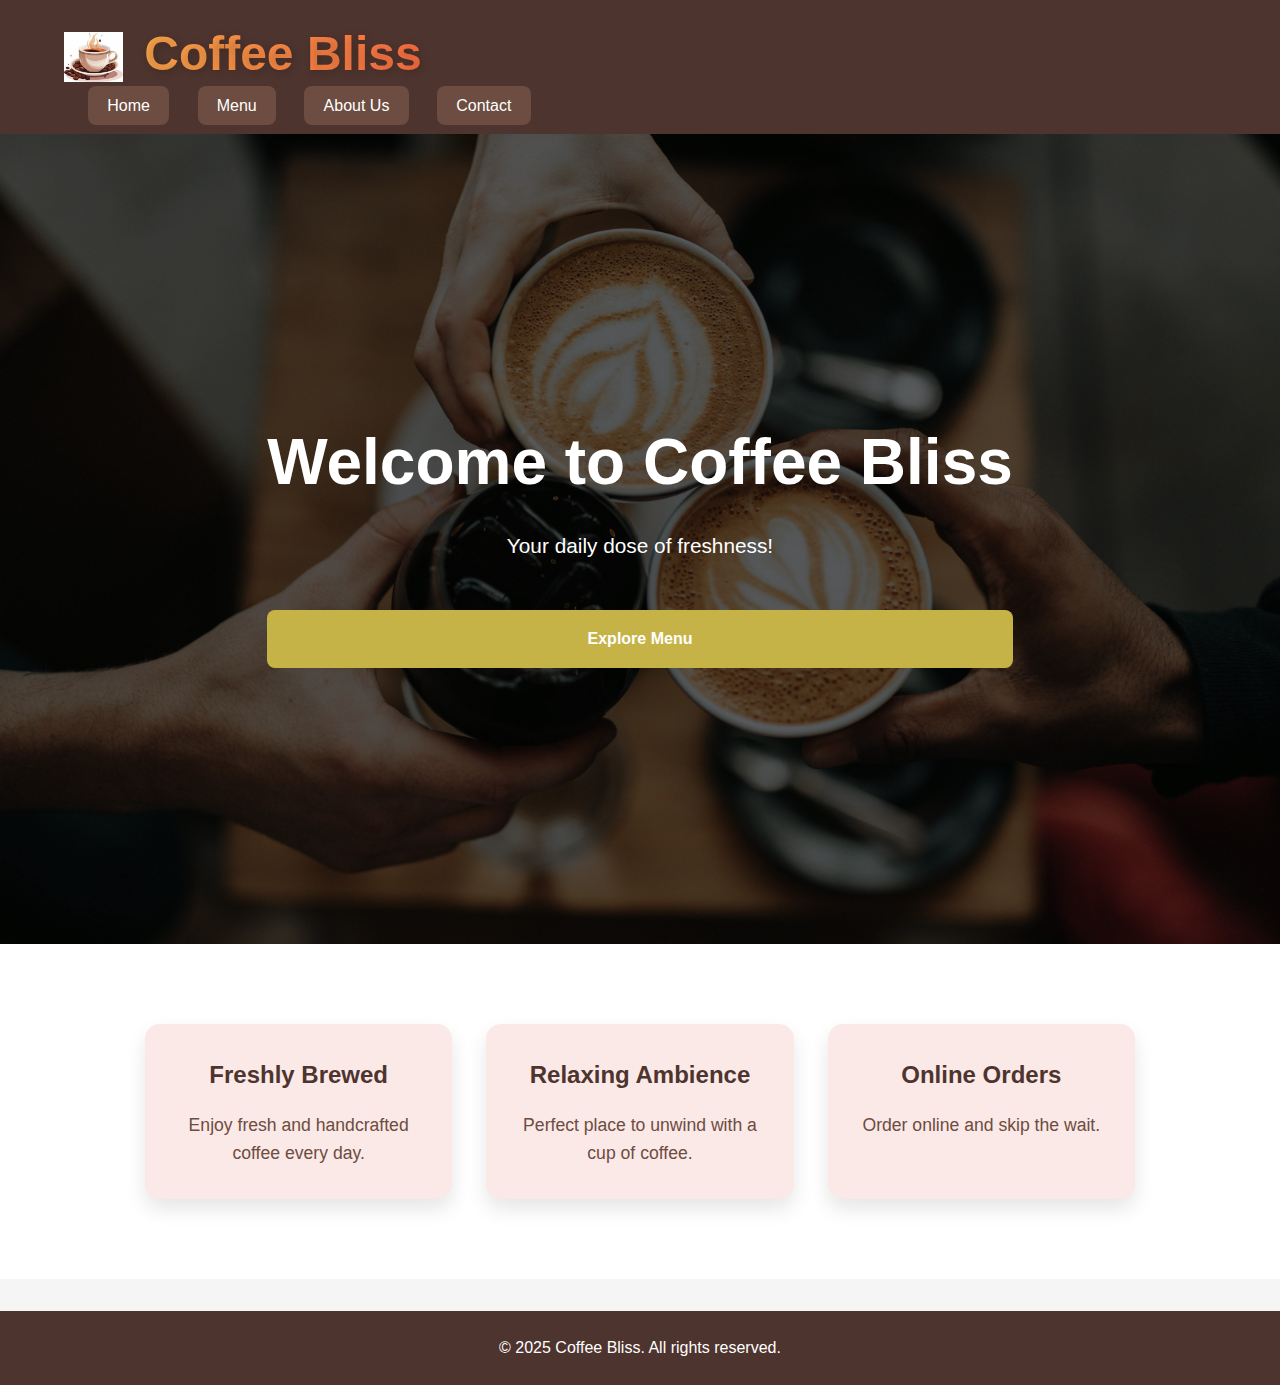
<file: coffeebliss/index.html>
<!DOCTYPE html>
<html lang="en">
<head>
    <meta charset="UTF-8">
    <meta name="viewport" content="width=device-width, initial-scale=1.0">
    <title>Coffee Bliss</title>
    <!-- Preload Hero Image -->
    <link rel="preload" as="image" href="images/coffee1.webp">
    <link rel="stylesheet" href="css/style.css">
</head>
<body>
    <header>
        <div class="navbar">
            <a href="index.html" class="logo">
                <img src="images/logo.png" alt="Coffee Bliss Logo" class="logo-img"> Coffee Bliss
            </a>
            <nav>
                <a href="index.html">Home</a>
                <a href="menu.html">Menu</a>
                <a href="about.html">About Us</a>
                <a href="contact.html">Contact</a>
            </nav>
        </div>
    </header>

    <section class="hero">
        <div class="hero-text">
            <h1>Welcome to Coffee Bliss</h1>
            <p>Your daily dose of freshness!</p>
            <a href="menu.html" class="btn">Explore Menu</a>
        </div>
    </section>

    <section class="features">
        <div class="feature-box">
            <h2>Freshly Brewed</h2>
            <p>Enjoy fresh and handcrafted coffee every day.</p>
        </div>
        <div class="feature-box">
            <h2>Relaxing Ambience</h2>
            <p>Perfect place to unwind with a cup of coffee.</p>
        </div>
        <div class="feature-box">
            <h2>Online Orders</h2>
            <p>Order online and skip the wait.</p>
        </div>
    </section>

    <footer>
        <p>&copy; 2025 Coffee Bliss. All rights reserved.</p>
    </footer>
    <script src="js/script.js"></script>
</body>
</html>
</file>
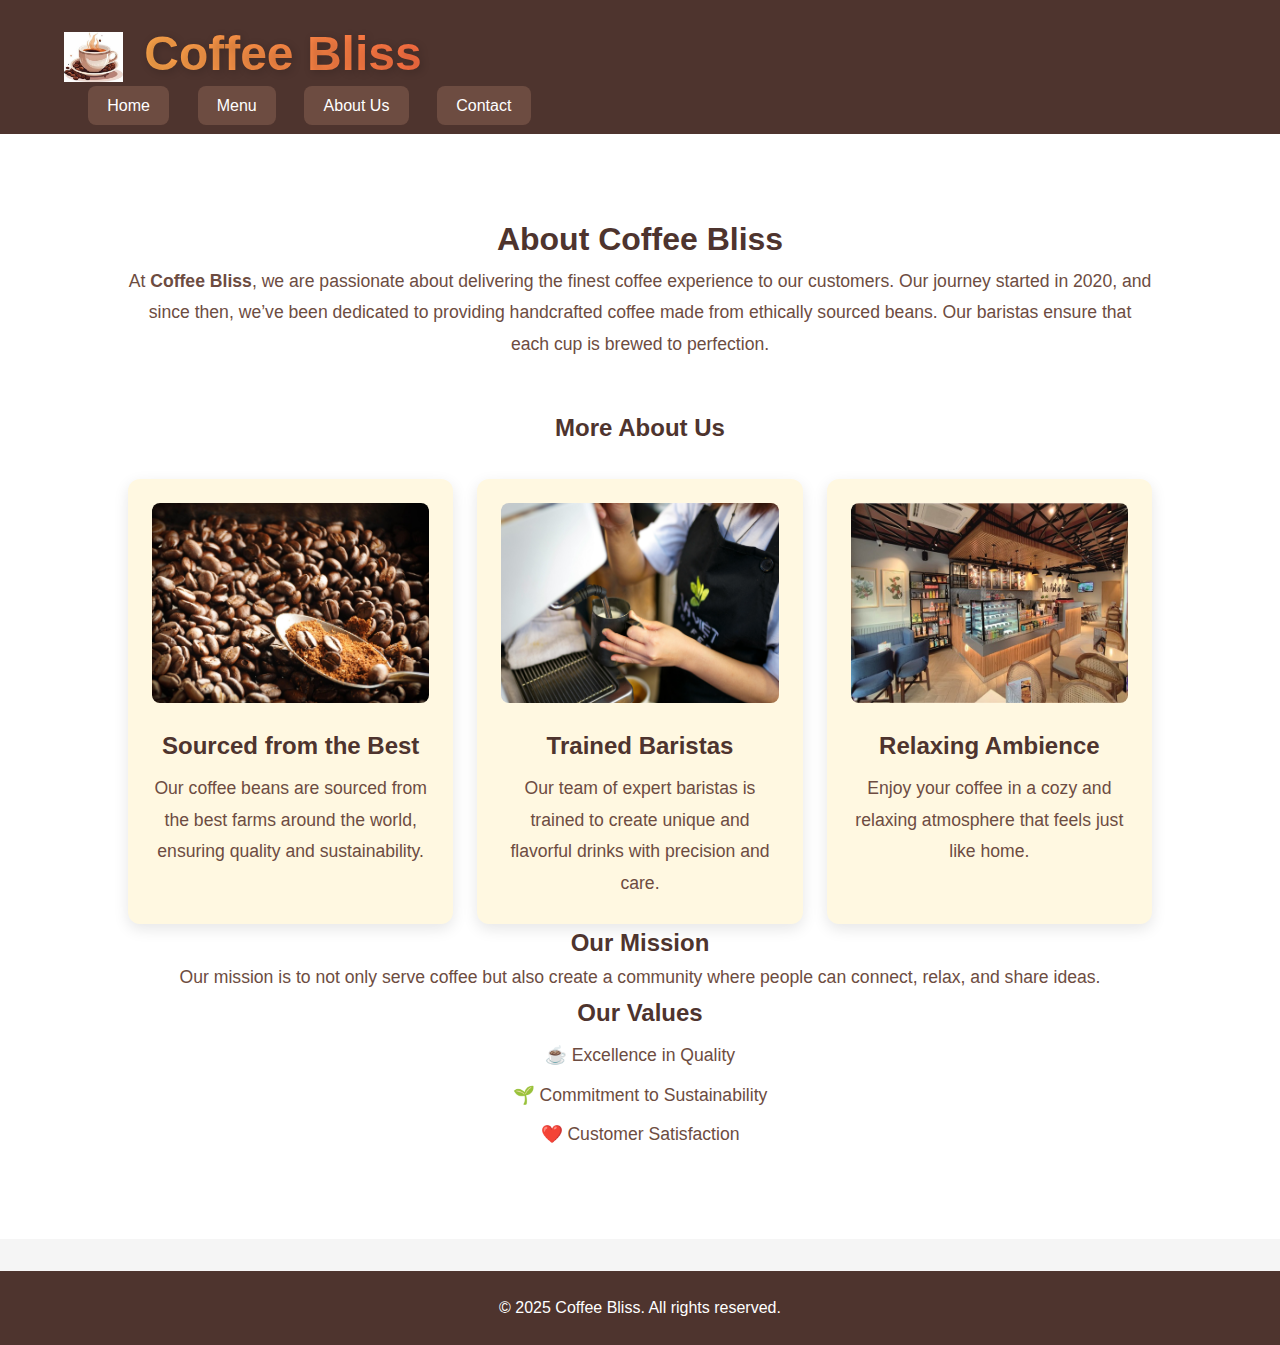
<file: coffeebliss/about.html>
<!DOCTYPE html>
<html lang="en">
<head>
    <meta charset="UTF-8">
    <meta name="viewport" content="width=device-width, initial-scale=1.0">
    <title>About Us | Coffee Bliss</title>
    <link rel="stylesheet" href="css/style.css">
</head>
<body>
    <header>
        <div class="navbar">
            <a href="index.html" class="logo">
                <img src="images/logo.png" alt="Coffee Bliss Logo" class="logo-img"> Coffee Bliss
            </a>
            <nav>
                <a href="index.html">Home</a>
                <a href="menu.html">Menu</a>
                <a href="about.html">About Us</a>
                <a href="contact.html">Contact</a>
            </nav>
        </div>
    </header>

    <section class="about">
        <h1>About Coffee Bliss</h1>
        <p>
            At <strong>Coffee Bliss</strong>, we are passionate about delivering the finest coffee experience to our customers. 
            Our journey started in 2020, and since then, we’ve been dedicated to providing handcrafted coffee made from 
            ethically sourced beans. Our baristas ensure that each cup is brewed to perfection.
        </p>

        <!-- 📚 More About Us Section -->
        <section class="more-about">
            <h2>More About Us</h2>
            <div class="about-grid">
                <div class="about-item">
                    <img src="images/coffee-farm.webp" alt="Coffee Farm">
                    <h3>Sourced from the Best</h3>
                    <p>Our coffee beans are sourced from the best farms around the world, ensuring quality and sustainability.</p>
                </div>
                <div class="about-item">
                    <img src="images/barista.webp" alt="Expert Baristas">
                    <h3>Trained Baristas</h3>
                    <p>Our team of expert baristas is trained to create unique and flavorful drinks with precision and care.</p>
                </div>
                <div class="about-item">
                    <img src="images/coffee-shop.webp" alt="Relaxing Ambience">
                    <h3>Relaxing Ambience</h3>
                    <p>Enjoy your coffee in a cozy and relaxing atmosphere that feels just like home.</p>
                </div>
            </div>
        </section>

        <h2>Our Mission</h2>
        <p>
            Our mission is to not only serve coffee but also create a community where people can connect, relax, and share ideas.
        </p>

        <h2>Our Values</h2>
        <ul>
            <li>☕ Excellence in Quality</li>
            <li>🌱 Commitment to Sustainability</li>
            <li>❤️ Customer Satisfaction</li>
        </ul>
    </section>

    <footer>
        <p>&copy; 2025 Coffee Bliss. All rights reserved.</p>
    </footer>
</body>
</html>
</file>
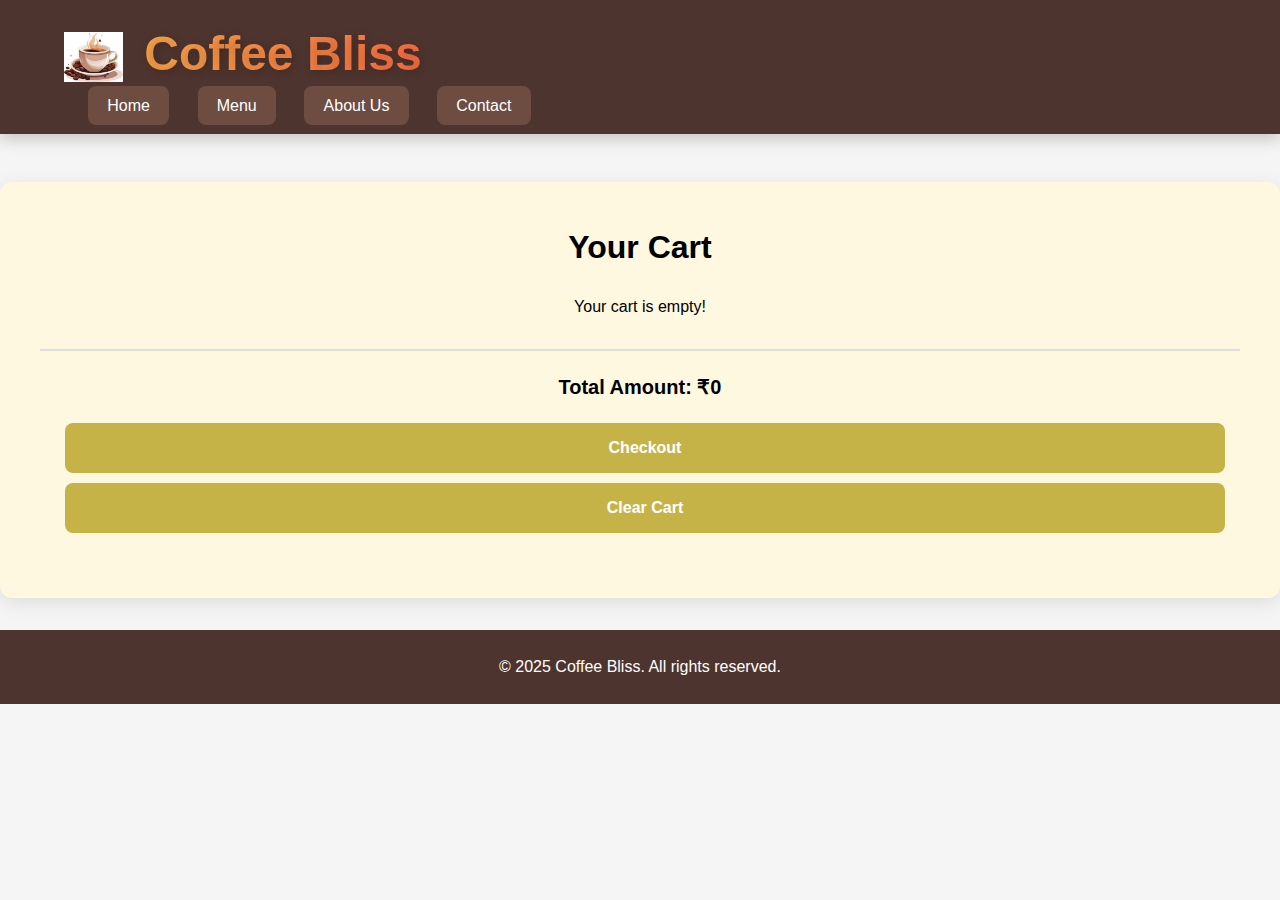
<file: coffeebliss/cart.html>
<!DOCTYPE html>
<html lang="en">
<head>
    <meta charset="UTF-8">
    <meta name="viewport" content="width=device-width, initial-scale=1.0">
    <title>Cart | Coffee Bliss</title>
    <link rel="stylesheet" href="css/style.css">
</head>
<body>
    <header>
        <div class="navbar">
            <a href="index.html" class="logo">
                <img src="images/logo.png" alt="Coffee Bliss Logo" class="logo-img"> Coffee Bliss
            </a>
            <nav>
                <a href="index.html">Home</a>
                <a href="menu.html">Menu</a>
                <a href="about.html">About Us</a>
                <a href="contact.html">Contact</a>
            </nav>
        </div>
    </header>

    <section class="cart">
        <h1>Your Cart</h1>
        <div id="cart-container" class="cart-grid">
            <!-- Cart items will be dynamically loaded here -->
        </div>

        <div class="cart-summary">
            <h3>Total Amount: <span id="cartTotal">₹0</span></h3>
            <button class="btn checkout-btn" onclick="checkout()">Checkout</button>
            <button class="btn clear-btn" onclick="clearCart()">Clear Cart</button>
        </div>
    </section>

    <footer>
        <p>&copy; 2025 Coffee Bliss. All rights reserved.</p>
    </footer>

    <script src="js/cart.js"></script>
</body>
</html>
</file>
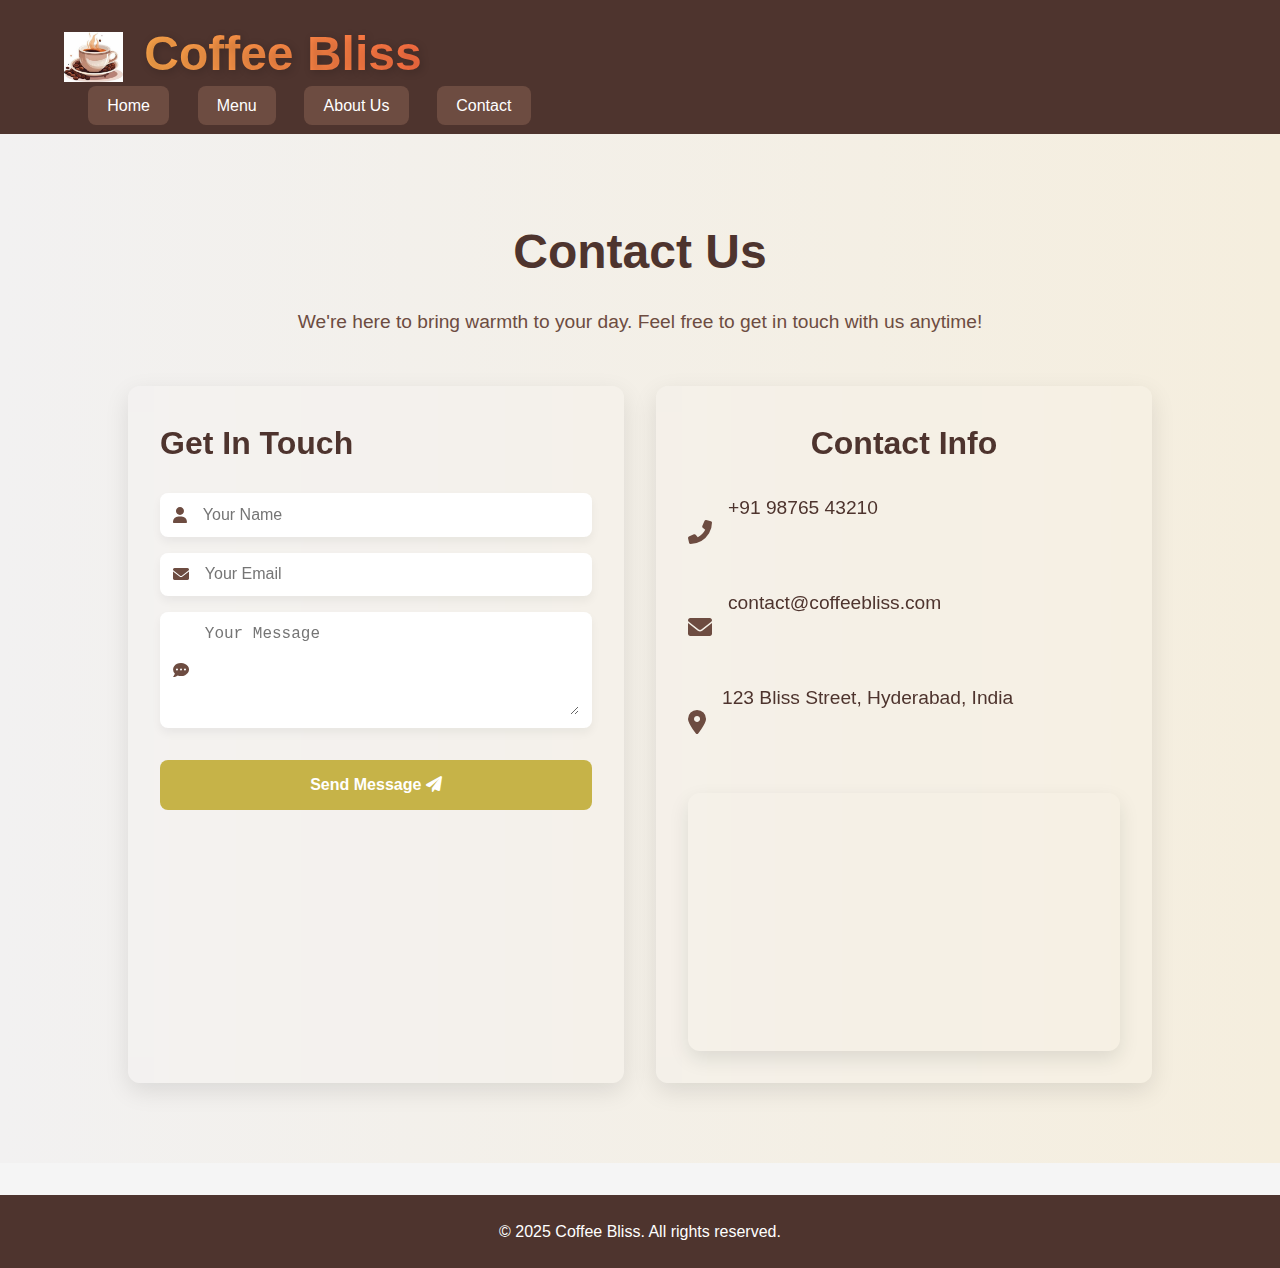
<file: coffeebliss/contact.html>
<!DOCTYPE html>
<html lang="en">
<head>
    
    <meta charset="UTF-8">
    <meta name="viewport" content="width=device-width, initial-scale=1.0">
    <title>Contact Us | Coffee Bliss</title>
    <link rel="stylesheet" href="css/style.css">
    <link rel="stylesheet" href="https://cdnjs.cloudflare.com/ajax/libs/font-awesome/6.0.0/css/all.min.css">
</head>
<body>
    <header>
        <div class="navbar">
            <a href="index.html" class="logo">
                <img src="images/logo.png" alt="Coffee Bliss Logo" class="logo-img"> Coffee Bliss
            </a>
            <nav>
                <a href="index.html">Home</a>
                <a href="menu.html">Menu</a>
                <a href="about.html">About Us</a>
                <a href="contact.html">Contact</a>
            </nav>
        </div>
    </header>

    <!-- Enhanced Contact Section -->
    <section class="contact-section">
        <h1>Contact Us</h1>
        <p>We're here to bring warmth to your day. Feel free to get in touch with us anytime!</p>

        <div class="contact-container">
            <!-- Contact Form with Glass Effect -->
            <div class="contact-card">
                <h2>Get In Touch</h2>
                <form action="#" method="post">
                    <div class="input-group">
                        <i class="fas fa-user"></i>
                        <input type="text" name="name" placeholder="Your Name" required>
                    </div>
                    <div class="input-group">
                        <i class="fas fa-envelope"></i>
                        <input type="email" name="email" placeholder="Your Email" required>
                    </div>
                    <div class="input-group">
                        <i class="fas fa-comment-dots"></i>
                        <textarea name="message" rows="5" placeholder="Your Message" required></textarea>
                    </div>
                    <button type="submit" class="btn">Send Message <i class="fas fa-paper-plane"></i></button>
                </form>
            </div>

            <!-- Contact Info with Map -->
            <div class="contact-info">
                <h2>Contact Info</h2>
                <div class="info-item">
                    <i class="fas fa-phone-alt"></i>
                    <p>+91 98765 43210</p>
                </div>
                <div class="info-item">
                    <i class="fas fa-envelope"></i>
                    <p>contact@coffeebliss.com</p>
                </div>
                <div class="info-item">
                    <i class="fas fa-map-marker-alt"></i>
                    <p>123 Bliss Street, Hyderabad, India</p>
                </div>
                <!-- Google Map -->
                <div class="map-container">
                    <iframe
                        src="https://www.google.com/maps/embed?pb=!1m18!1m12!1m3!1d3806.228835155773!2d78.3996448749414!3d17.435918103408027!2m3!1f0!2f0!3f0!3m2!1i1024!2i768!4f13.1!3m3!1m2!1s0x3bcb93b7c2ad508b%3A0x8b9c3b25a3cb0cba!2sHyderabad%2C%20Telangana%2C%20India!5e0!3m2!1sen!2sus!4v1626426174985!5m2!1sen!2sus"
                        width="100%"
                        height="250"
                        style="border:0;"
                        allowfullscreen=""
                        loading="lazy">
                    </iframe>
                </div>
            </div>
        </div>
    </section>

    <footer>
        <p>&copy; 2025 Coffee Bliss. All rights reserved.</p>
    </footer>
</body>
</html>
</file>
<file: coffeebliss/css/style.css>
/* Global Styles */
* {
    margin: 0;
    padding: 0;
    box-sizing: border-box;
    scroll-behavior: smooth;
}
body {
    font-family: 'Poppins', sans-serif;
    background-color: #f5f5f5;
    line-height: 1.6;
}
a {
    text-decoration: none;
    color: #fff;
}
ul {
    list-style: none;
}

/* Navbar Styles */
header {
    background-color: #4e342e;
    padding: 1rem 5%;
    display: flex;
    justify-content: space-between;
    align-items: center;
    box-shadow: 0 5px 15px rgba(0, 0, 0, 0.2);
}
.logo {
    font-size: 3rem; /* Increased size */
    font-weight: bold;
    background: linear-gradient(to right, #ffb74d, #ff7043); /* Gradient Effect */
    -webkit-background-clip: text;
    -webkit-text-fill-color: transparent;
    text-shadow: 2px 2px 8px rgba(0, 0, 0, 0.2); /* Subtle shadow */
    transition: transform 0.3s ease-in-out, text-shadow 0.3s ease-in-out;
}

/* Logo Hover Effect */
.logo:hover {
    transform: scale(1.1); /* Slight zoom effect */
    text-shadow: 4px 4px 15px rgba(0, 0, 0, 0.3); /* Enhanced shadow on hover */
}

.logo:hover {
    color: #ffb74d;
}
.logo-img {
    height: 50px;
    width: auto;
    margin-right: 0.5rem;
    vertical-align: middle;
    transition: transform 0.3s ease-in-out;
}

.logo:hover .logo-img {
    transform: rotate(10deg) scale(1.1);
}

nav a {
    margin-left: 1.5rem;
    padding: 0.7rem 1.2rem;
    background: #6d4c41;
    border-radius: 8px;
    transition: 0.3s;
}
nav a:hover {
    background-color: #8d6e63;
}

/* Hero Section */
.hero {
    height: 90vh;
    background: url('../images/coffee1.webp') no-repeat center center/cover;
    background-size: cover;
    display: flex;
    align-items: center;
    justify-content: center;
    text-align: center;
    position: relative;
    background-color: #f5f5f5; /* Fallback for slow loading */
}

.hero::before {
    content: '';
    position: absolute;
    top: 0;
    left: 0;
    width: 100%;
    height: 100%;
    background: rgba(0, 0, 0, 0.6);
    z-index: 1;
}
.hero-text {
    position: relative;
    z-index: 2;
    color: #fff;
    padding: 2rem;
    border-radius: 10px;
}
.hero-text h1 {
    font-size: 4rem;
    margin-bottom: 1rem;
}
.hero-text p {
    font-size: 1.3rem;
    margin-bottom: 2rem;
}
.btn {
    display: inline-block;
    background-color: #ffb74d;
    padding: 0.8rem 1.5rem;
    border-radius: 25px;
    margin-top: 1rem;
    font-size: 1.1rem;
    font-weight: bold;
    transition: background 0.3s ease-in-out;
}
.btn:hover {
    background-color: #ffa726;
}

/* Features Section */
.features {
    display: flex;
    justify-content: space-around;
    padding: 5rem 10%;
    background-color: #fff;
}
.feature-box {
    text-align: center;
    width: 30%;
    background: #fbe9e7;
    padding: 2rem;
    border-radius: 15px;
    box-shadow: 0 10px 20px rgba(0, 0, 0, 0.1);
    transition: transform 0.3s;
}
.feature-box:hover {
    transform: translateY(-10px);
}
.feature-box h2 {
    color: #4e342e;
    margin-bottom: 1rem;
}
.feature-box p {
    color: #6d4c41;
    font-size: 1.1rem;
}

/* Menu Section - Enhanced */
.menu {
    padding: 5rem 10%;
    background: linear-gradient(to bottom, #fff8e1, #fbe9e7); /* Warm gradient */
    text-align: center;
}
.menu h1 {
    font-size: 3rem;
    color: #4e342e;
    margin-bottom: 2rem;
    text-transform: uppercase;
    letter-spacing: 2px;
}

/* Menu Grid Layout */
.menu-grid {
    display: grid;
    grid-template-columns: repeat(auto-fit, minmax(280px, 1fr));
    gap: 2rem;
    margin-top: 3rem;
}

/* Individual Menu Items */
.menu-item {
    background: #fff;
    border-radius: 12px;
    padding: 1.5rem;
    box-shadow: 0 12px 24px rgba(0, 0, 0, 0.1);
    transition: transform 0.3s ease-in-out, box-shadow 0.3s ease-in-out;
    position: relative;
    overflow: hidden;
    cursor: pointer;
}
.menu-item img {
    width: 100%;
    height: 220px;
    border-radius: 8px;
    margin-bottom: 1rem;
    transition: transform 0.3s ease-in-out;
}
.menu-item:hover img {
    transform: scale(1.1); /* Zoom effect on hover */
}
.menu-item h2 {
    font-size: 1.6rem;
    color: #4e342e;
    margin-bottom: 0.5rem;
    font-weight: bold;
}
.menu-item p {
    font-size: 1.1rem;
    color: #6d4c41;
    margin-bottom: 1rem;
}

/* Add-to-Cart Button */
.menu-btn {
    padding: 0.8rem 1.5rem;
    background: linear-gradient(to right, #ffb74d, #ffa726); /* Vibrant button */
    color: #fff;
    font-size: 1rem;
    border: none;
    border-radius: 8px;
    cursor: pointer;
    transition: background 0.3s ease-in-out, transform 0.3s ease-in-out;
}
.menu-btn:hover {
    background: linear-gradient(to right, #ffa726, #ff7043);
    transform: translateY(-5px);
}
/* Cart Section */
.cart {
    padding: 2rem 10%;
    background-color: #fff8e1;
    margin-top: 3rem;
    text-align: center;
    box-shadow: 0 5px 20px rgba(0, 0, 0, 0.1);
    border-radius: 12px;
}
.cart h2 {
    font-size: 2rem;
    color: #4e342e;
    margin-bottom: 1rem;
}
#cartItems {
    margin-top: 1rem;
}
.cart-item {
    display: flex;
    justify-content: space-between;
    background-color: #fff;
    padding: 1rem;
    margin: 0.5rem 0;
    border-radius: 8px;
    box-shadow: 0 3px 10px rgba(0, 0, 0, 0.1);
}
.checkout-btn {
    margin-top: 1.5rem;
    padding: 1rem 2rem;
    background-color: #ff7043;
    color: #fff;
    border: none;
    border-radius: 8px;
    cursor: pointer;
    transition: background-color 0.3s;
}
.checkout-btn:hover {
    background-color: #ff5722;
}

/* Hover Effect on Menu Items */
.menu-item {
    transition: transform 0.3s ease-in-out, box-shadow 0.3s ease-in-out;
}
.menu-item:hover {
    transform: scale(1.05);
    box-shadow: 0 8px 25px rgba(0, 0, 0, 0.2);
}

/* Modal Styles */
.modal {
    display: none;
    position: fixed;
    z-index: 1000;
    padding-top: 10%;
    left: 0;
    top: 0;
    width: 100%;
    height: 100%;
    overflow: auto;
    background-color: rgba(0, 0, 0, 0.8);
}
.modal-content {
    background-color: #fff;
    margin: auto;
    padding: 20px;
    width: 60%;
    border-radius: 10px;
    text-align: center;
}
.close-btn {
    color: #aaa;
    float: right;
    font-size: 28px;
    cursor: pointer;
}
.close-btn:hover {
    color: #ff5722;
}


/* Menu Item Hover Effect */
.menu-item:hover {
    transform: translateY(-8px);
    box-shadow: 0 15px 30px rgba(0, 0, 0, 0.15);
}
/* Hover Effect for Menu Images */
.menu-item img {
    transition: transform 0.3s ease-in-out;
}
.menu-item:hover img {
    transform: scale(1.1);
    box-shadow: 0 8px 20px rgba(0, 0, 0, 0.2);
}




/* Modal for Item Details */
.modal {
    display: none;
    position: fixed;
    z-index: 10;
    left: 0;
    top: 0;
    width: 100%;
    height: 100%;
    background-color: rgba(0, 0, 0, 0.7);
    overflow: auto;
}
.modal-content {
    background-color: #fff;
    margin: 10% auto;
    padding: 2rem;
    width: 70%;
    max-width: 500px;
    text-align: center;
    border-radius: 12px;
    box-shadow: 0 5px 15px rgba(0, 0, 0, 0.3);
}
.modal-content img {
    width: 100%;
    border-radius: 8px;
    margin-bottom: 1rem;
}
.modal-content h2 {
    font-size: 2rem;
    color: #4e342e;
}
.modal-content p {
    font-size: 1.2rem;
    color: #6d4c41;
}
.close-btn {
    position: absolute;
    top: 15px;
    right: 25px;
    font-size: 2rem;
    color: #fff;
    cursor: pointer;
}
/* Add to Cart Button Styles */
.add-to-cart-btn {
    background-color: #ff4500;
    color: #fff;
    padding: 8px 15px;
    border: none;
    border-radius: 5px;
    cursor: pointer;
    margin-top: 10px;
    transition: background-color 0.3s ease-in-out;
}

.add-to-cart-btn:hover {
    background-color: #ff6347;
}

/* Cart Section Styles */
/* Cart Section Styles */
#cart {
    width: 300px;
    margin: 20px auto;
    padding: 15px;
    border: 2px solid #ccc;
    border-radius: 10px;
    background-color: #f9f9f9;
    box-shadow: 0 4px 8px rgba(0, 0, 0, 0.1);
}

#cart h2 {
    font-size: 20px;
    margin-bottom: 10px;
    text-align: center;
}

.cart-box {
    max-height: 200px;
    overflow-y: auto;
    padding: 5px;
    background-color: #fff;
    border: 1px solid #ddd;
    border-radius: 5px;
    margin-bottom: 10px;
}

.cart-item {
    display: flex;
    align-items: center;
    justify-content: space-between;
    margin-bottom: 8px;
    padding: 5px;
    border-bottom: 1px solid #ddd;
}

.cart-item img {
    width: 40px;
    height: 40px;
    margin-right: 10px;
    border-radius: 5px;
}

.cart-item h4 {
    font-size: 14px;
    margin: 0;
}

.cart-item p {
    font-size: 12px;
    margin: 0;
}

.cart-item button {
    font-size: 10px;
    padding: 3px 6px;
    background-color: #ff4d4d;
    color: #fff;
    border: none;
    border-radius: 5px;
    cursor: pointer;
}

.cart-total {
    font-size: 14px;
    font-weight: bold;
    text-align: center;
    margin-top: 10px;
}

.btn {
    width: 100%;
    padding: 8px;
    background-color: #4CAF50;
    color: white;
    border: none;
    border-radius: 5px;
    cursor: pointer;
    font-size: 14px;
}

.btn:hover {
    background-color: #45a049;
}
/* Show Cart Button Style */
.cart-btn-container {
    text-align: center;
    margin: 20px 0;
}

/* Show Cart Button Style */
.cart-btn-container {
    text-align: center;
    margin: 20px 0;
}
#showCartBtn {
    padding: 8px 16px;
    width: 130px;
    background-color: #ff5733;
    color: white;
    border: none;
    border-radius: 5px;
    font-size: 14px;
    cursor: pointer;
    transition: background-color 0.3s ease-in-out;
}
#showCartBtn:hover {
    background-color: #e74c3c;
} /* Back Button Style */
.back-btn {
    background-color: #ff9800;
    color: white;
    padding: 10px 20px;
    border: none;
    cursor: pointer;
    border-radius: 5px;
    margin-top: 10px;
    transition: background 0.3s;
}
.back-btn:hover {
    background-color: #e68a00;
}


/* Style the cart container */
#cart {
    width: 300px;
    margin: 20px auto;
    padding: 15px;
    background-color: #fff8e1;
    border: 2px solid #ccc;
    border-radius: 10px;
    box-shadow: 0 4px 8px rgba(0, 0, 0, 0.1);
    text-align: center;
}
.cart-box {
    max-height: 200px;
    overflow-y: auto;
    padding: 10px;
    background-color: #fff;
    border: 1px solid #ddd;
    border-radius: 5px;
}



/* Cart Page Styles */
.cart {
    padding: 40px;
    text-align: center;
}

.cart-grid {
    display: grid;
    grid-template-columns: repeat(auto-fit, minmax(250px, 1fr));
    gap: 20px;
    margin-top: 20px;
}

.cart-item {
    border: 1px solid #ccc;
    border-radius: 10px;
    padding: 20px;
    background-color: #f9f9f9;
    text-align: left;
    position: relative;
}

.cart-img {
    width: 100px;
    height: 100px;
    margin-bottom: 10px;
    border-radius: 8px;
}

.cart-details h4 {
    margin: 0;
    font-size: 18px;
}

.cart-details p {
    margin: 5px 0;
    font-size: 14px;
    color: #666;
}

.remove-btn {
    background-color: #ff4d4d;
    color: white;
    padding: 5px 10px;
    border: none;
    border-radius: 5px;
    cursor: pointer;
}

.remove-btn:hover {
    background-color: #e60000;
}

.cart-summary {
    margin-top: 30px;
    padding: 20px;
    border-top: 2px solid #ddd;
}

.cart-summary h3 {
    font-size: 20px;
    margin-bottom: 15px;
}

.checkout-btn, .clear-btn {
    background-color: #4CAF50;
    color: white;
    padding: 6px 12px; 
    margin: 5px;
    font-size: 14px; 
    border: none;
    border-radius: 5px;
    cursor: pointer;
}

.checkout-btn:hover, .clear-btn:hover {
    background-color: #45a049;
}
.checkout-btn, .clear-btn {
    width: 120px; /* Set a fixed width if necessary */
    text-align: center;
}



/* Checkout Button */
#checkoutBtn {
    background-color: #007bff;
    color: #fff;
    padding: 10px 20px;
    border: none;
    border-radius: 5px;
    cursor: pointer;
    margin-top: 20px;
}

#checkoutBtn:hover {
    background-color: #0056b3;
}

/* Hover Effects for Menu Items */
.menu-item:hover {
    box-shadow: 0 8px 16px rgba(0,0,0,0.2);
    transform: scale(1.08);
    transition: all 0.3s ease-in-out;
}


/* About Page Styles */
.about {
    padding: 5rem 10%;
    background-color: #fff;
    text-align: center;
}
.about h1, .about h2, .about h3 {
    color: #4e342e;
}
.about p, .about ul {
    color: #6d4c41;
    font-size: 1.1rem;
    line-height: 1.8;
}
.about ul {
    list-style-type: none;
    padding: 0;
}
.about ul li {
    margin: 0.5rem 0;
}

/* More About Us Section */
.more-about {
    margin-top: 3rem;
}
.about-grid {
    display: grid;
    grid-template-columns: repeat(auto-fit, minmax(280px, 1fr));
    gap: 1.5rem;
    margin-top: 2rem;
}
.about-item {
    background-color: #fff8e1;
    padding: 1.5rem;
    border-radius: 12px;
    box-shadow: 0 5px 15px rgba(0, 0, 0, 0.1);
    text-align: center;
}
.about-item img {
    width: 100%;
    height: 200px;
    border-radius: 8px;
    margin-bottom: 1rem;
}
    /* Hover Effect on Images */
.about-item img {
    width: 100%;
    height: 200px;
    border-radius: 8px;
    margin-bottom: 1rem;
    transition: transform 0.3s ease-in-out, box-shadow 0.3s ease-in-out;
}

.about-item:hover img {
    transform: scale(1.1); /* Zoom effect */
    box-shadow: 0 8px 20px rgba(0, 0, 0, 0.2); /* Add shadow */
}

.about-item:hover {
    transform: translateY(-5px); /* Slight lift effect */
    transition: transform 0.3s ease-in-out;
}

   
.about-item h3 {
    font-size: 1.5rem;
    color: #4e342e;
    margin-bottom: 0.5rem;
}

/* Contact Page - Enhanced Design */
.contact-section {
    padding: 5rem 10%;
    background: linear-gradient(to right, #f2f1f1, #f5eede);
    text-align: center;
}
.contact-section h1 {
    font-size: 3rem;
    color: #4e342e;
    margin-bottom: 1rem;
}
.contact-section p {
    font-size: 1.2rem;
    color: #6d4c41;
    margin-bottom: 3rem;
}

/* Contact Container Grid */
.contact-container {
    display: grid;
    grid-template-columns: 1fr 1fr;
    gap: 2rem;
}

/* Contact Card with Glassmorphism */
.contact-card {
    background: rgba(255, 255, 255, 0.1);
    backdrop-filter: blur(10px);
    padding: 2rem;
    border-radius: 12px;
    box-shadow: 0 8px 25px rgba(0, 0, 0, 0.1);
    text-align: left;
}
.contact-card h2 {
    font-size: 2rem;
    color: #4e342e;
    margin-bottom: 1.5rem;
}

/* Input Fields */
.input-group {
    display: flex;
    align-items: center;
    background: #fff;
    border-radius: 8px;
    margin-bottom: 1rem;
    padding: 0.8rem;
    box-shadow: 0 5px 10px rgba(0, 0, 0, 0.05);
}
.input-group i {
    margin-right: 1rem;
    color: #6d4c41;
}
.input-group input, .input-group textarea {
    width: 100%;
    border: none;
    outline: none;
    font-size: 1rem;
}

/* Button Animation */
.btn {
    width: 100%;
    padding: 1rem;
    background-color: #c6b348;
    color: #fff;
    border: none;
    border-radius: 8px;
    font-size: 1rem;
    cursor: pointer;
    transition: background-color 0.3s ease, transform 0.3s ease;
}
.btn:hover {
    background-color: #4e342e;
    transform: translateY(-3px);
}

/* Contact Info */
.contact-info {
    background: rgba(255, 255, 255, 0.1);
    backdrop-filter: blur(10px);
    padding: 2rem;
    border-radius: 12px;
    box-shadow: 0 8px 25px rgba(0, 0, 0, 0.1);
}
.contact-info h2 {
    font-size: 2rem;
    color: #4e342e;
    margin-bottom: 1.5rem;
}
.info-item {
    display: flex;
    align-items: center;
    margin-bottom: 1rem;
}
.info-item i {
    font-size: 1.5rem;
    color: #6d4c41;
    margin-right: 1rem;
}
.info-item p {
    font-size: 1.2rem;
    color: #4e342e;
}

/* Map Container */
.map-container {
    margin-top: 2rem;
    border-radius: 12px;
    overflow: hidden;
    box-shadow: 0 8px 20px rgba(0, 0, 0, 0.1);
}

/* Responsive Design */
@media (max-width: 768px) {
    .contact-container {
        grid-template-columns: 1fr;
    }
    .contact-section {
        padding: 3rem 5%;
    }
}

/* Footer */
footer {
    background-color: #4e342e;
    text-align: center;
    padding: 1.5rem;
    color: #fff;
    margin-top: 2rem;
}

/* Responsive Design */
@media (max-width: 768px) {
    header {
        flex-direction: column;
    }
    nav a {
        margin-top: 1rem;
    }
    .features {
        flex-direction: column;
        gap: 2rem;
    }
    .feature-box {
        width: 100%;
    }
    .menu-item {
        width: 90%;
        margin: 1rem auto;
    }
    .hero-text h1 {
        font-size: 2.5rem;
    }
    .btn {
        padding: 0.6rem 1.2rem;
    }
}
</file>
